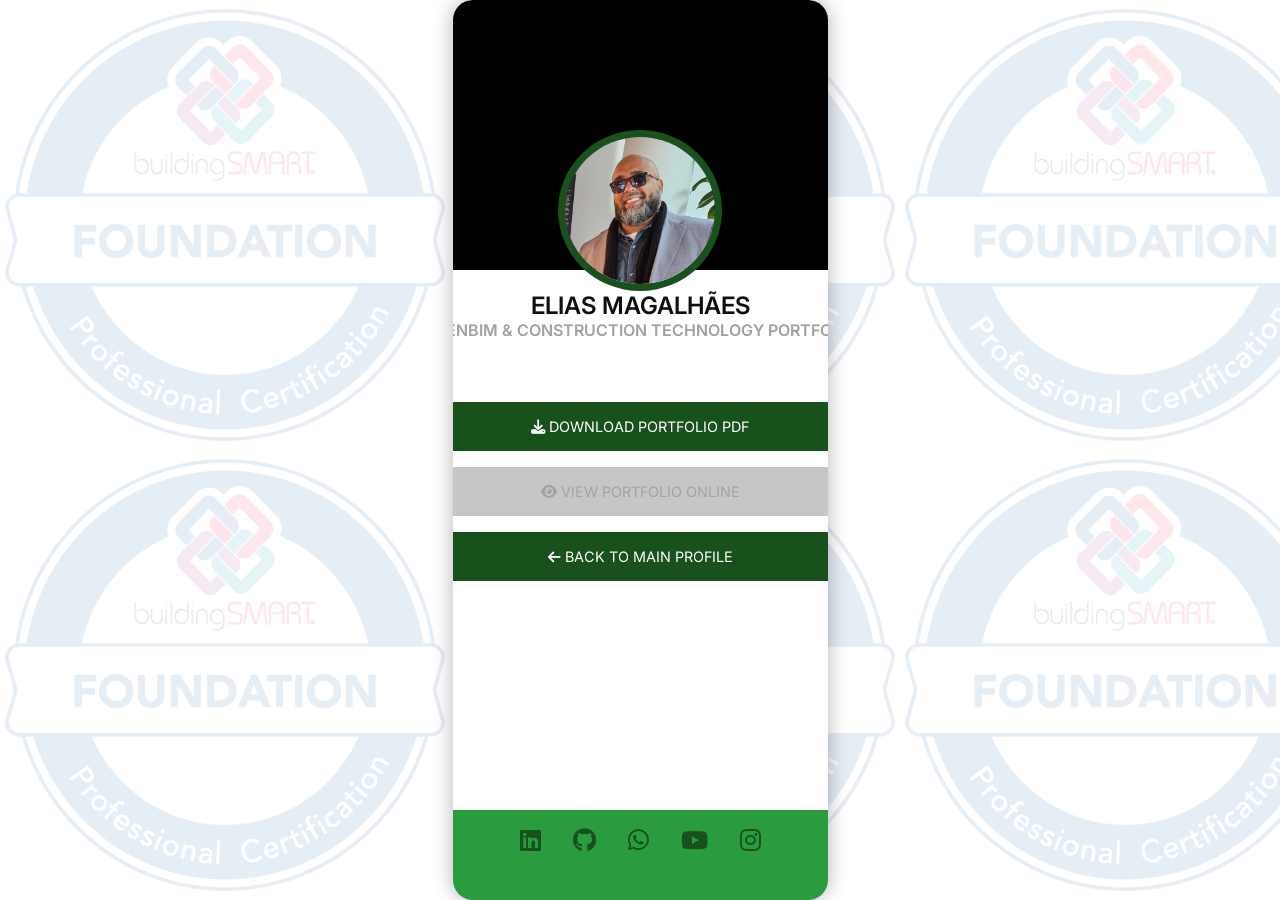
<file: triage/elias-web/bim/index.html>
<!DOCTYPE html>
<html lang="en">

<head>
  <meta charset="utf-8">
  <meta name="viewport" content="width=device-width, initial-scale=1">

  <title>Elias Magalhães - openBIM & Construction Tech Portfolio</title>

  <!-- CSS -->
  <link rel="stylesheet" type="text/css" href="../assets/css/app.css" />

  <!-- Fonts -->
  <link href="https://fonts.googleapis.com/css2?family=Inter:wght@400;600;700&display=swap" rel="stylesheet">

  <!-- Icons -->
  <link href="../assets/fontawesome/css/fontawesome.min.css" rel="stylesheet">
  <link href="../assets/fontawesome/css/brands.min.css" rel="stylesheet">
  <link href="../assets/fontawesome/css/solid.min.css" rel="stylesheet">
</head>

<body>
  <main>
    <header>
      <img src="../assets/images/brasidata-logo.png" />
    </header>

    <section class="background">
      <!-- Background image removed to use solid color -->
    </section>

    <section class="main">

      <div class="perfil">
        <img src="../assets/images/budapeste.png" />

        <h2>Elias Magalhães</h2>
        <p>openBIM & Construction Technology Portfolio</p>
      </div>

      <div class="links">
        <a href="./downloads/elias_bim_projects_showcase.pdf" target="_blank" class="btn btn-link">
          <i class="fa-solid fa-download"></i> Download Portfolio PDF
        </a>
        <a href="#portfolio-online" class="btn btn-link disabled">
          <i class="fa-solid fa-eye"></i> View Portfolio Online
        </a>
        <a href="../index.html" class="btn btn-link">
          <i class="fa-solid fa-arrow-left"></i> Back to Main Profile
        </a>
      </div>

    </section>

    <footer>
      <div class="links">
        <a href="https://www.linkedin.com/in/elias-magalhaes/" target="_blank">
          <i class="fa-brands fa-linkedin"></i>
        </a>
        <a href="https://github.com/eliasmpjunior" target="_blank">
          <i class="fa-brands fa-github"></i>
        </a>
        <a href="https://wa.me/5524981796934" target="_blank">
          <i class="fa-brands fa-whatsapp"></i>
        </a>
        <a href="https://www.youtube.com/@InfoBIM" target="_blank">
          <i class="fa-brands fa-youtube"></i>
        </a>
        <a href="https://www.instagram.com/engenheiroelias/" target="_blank">
          <i class="fa-brands fa-instagram"></i>
        </a>
      </div>
    </footer>
  </main>
</body>

</html>
</file>
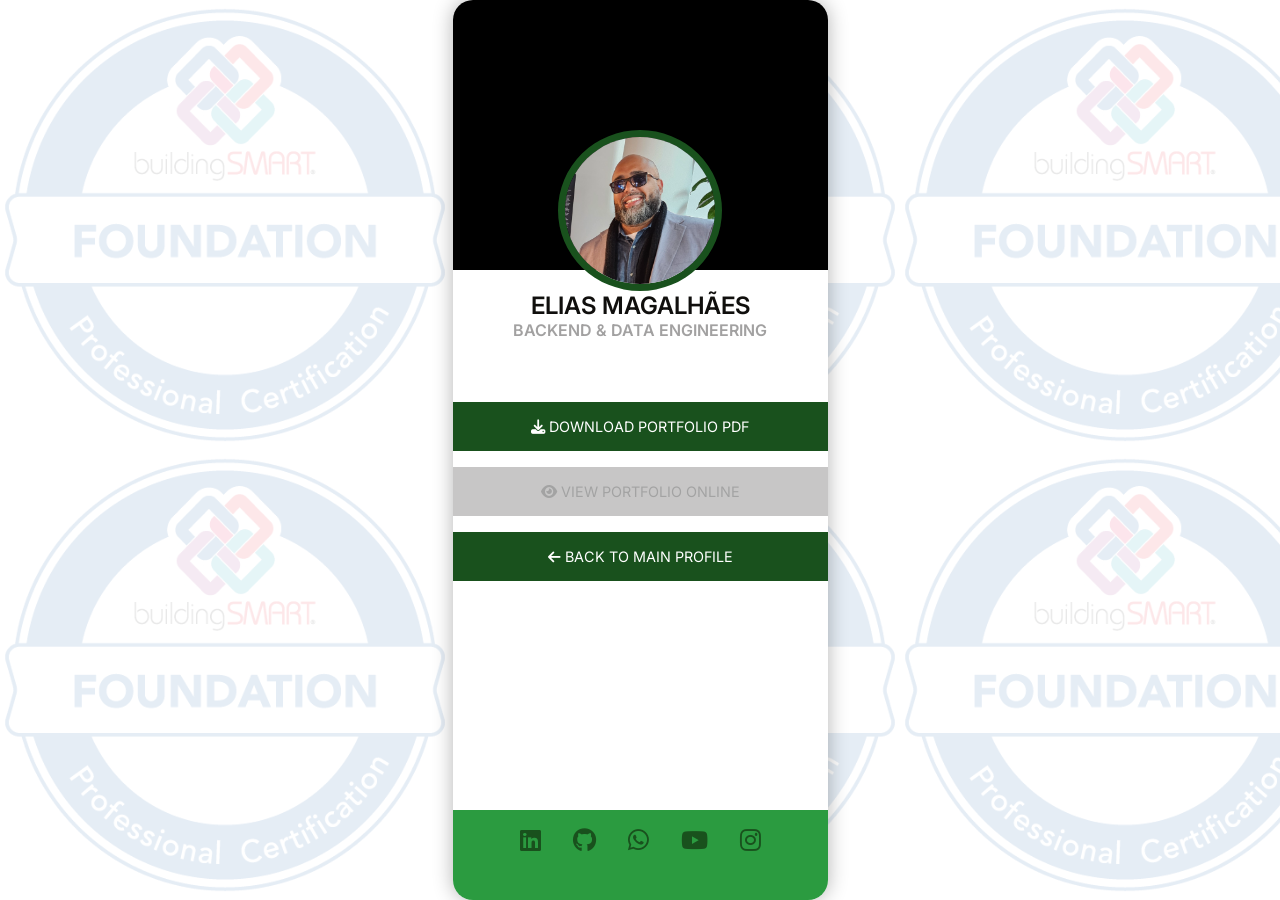
<file: triage/elias-web/dev/index.html>
<!DOCTYPE html>
<html lang="en">

<head>
  <meta charset="utf-8">
  <meta name="viewport" content="width=device-width, initial-scale=1">

  <title>Elias Magalhães - Backend & Data Engineering</title>

  <!-- CSS -->
  <link rel="stylesheet" type="text/css" href="../assets/css/app.css" />

  <!-- Fonts -->
  <link href="https://fonts.googleapis.com/css2?family=Inter:wght@400;600;700&display=swap" rel="stylesheet">

  <!-- Icons -->
  <link href="../assets/fontawesome/css/fontawesome.min.css" rel="stylesheet">
  <link href="../assets/fontawesome/css/brands.min.css" rel="stylesheet">
  <link href="../assets/fontawesome/css/solid.min.css" rel="stylesheet">
</head>

<body>
  <main>
    <header>
      <img src="../assets/images/brasidata-logo.png" />
    </header>

    <section class="background">
      <!-- Background image removed to use solid color -->
    </section>

    <section class="main">

      <div class="perfil">
        <img src="../assets/images/budapeste.png" />

        <h2>Elias Magalhães</h2>
        <p>Backend & Data Engineering</p>
      </div>

      <div class="links">
        <a href="./downloads/elias_dev_projects_showcase.pdf" target="_blank" class="btn btn-link">
          <i class="fa-solid fa-download"></i> Download Portfolio PDF
        </a>
        <a href="#portfolio-online" class="btn btn-link disabled">
          <i class="fa-solid fa-eye"></i> View Portfolio Online
        </a>
        <a href="../index.html" class="btn btn-link">
          <i class="fa-solid fa-arrow-left"></i> Back to Main Profile
        </a>
      </div>

    </section>

    <footer>
      <div class="links">
        <a href="https://www.linkedin.com/in/elias-magalhaes/" target="_blank">
          <i class="fa-brands fa-linkedin"></i>
        </a>
        <a href="https://github.com/eliasmpjunior" target="_blank">
          <i class="fa-brands fa-github"></i>
        </a>
        <a href="https://wa.me/5524981796934" target="_blank">
          <i class="fa-brands fa-whatsapp"></i>
        </a>
        <a href="https://www.youtube.com/@InfoBIM" target="_blank">
          <i class="fa-brands fa-youtube"></i>
        </a>
        <a href="https://www.instagram.com/engenheiroelias/" target="_blank">
          <i class="fa-brands fa-instagram"></i>
        </a>
      </div>
    </footer>
  </main>
</body>

</html>
</file>
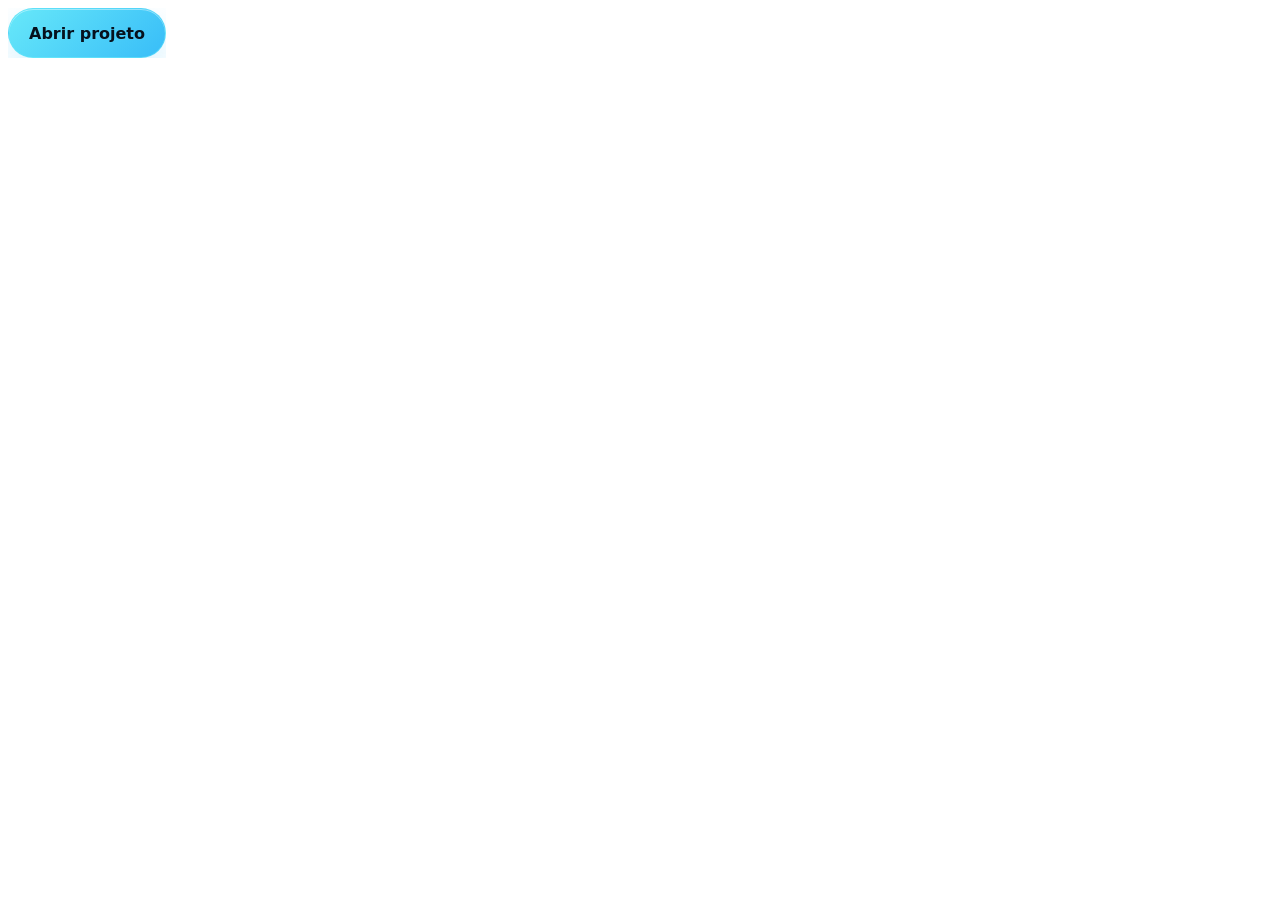
<file: infobim-encapsulated-button.html>
<!doctype html>
<html lang="pt-BR">
<head>
  <meta charset="utf-8">
  <meta name="viewport" content="width=device-width, initial-scale=1">
  <title>InfoBIM encapsulated button</title>
</head>
<body>

  <infobim-button action="openProject">Abrir projeto</infobim-button>

  <script>
    (() => {
      class InfoBIMButton extends HTMLElement {
        #button;

        constructor() {
          super();

          const shadow = this.attachShadow({ mode: 'closed' });

          shadow.innerHTML = `
            <style>
              :host {
                all: initial;
                display: inline-block;
                box-sizing: border-box;
                contain: content;
              }

              *, *::before, *::after {
                box-sizing: border-box;
              }

              button {
                all: initial;
                box-sizing: border-box;

                display: inline-flex;
                align-items: center;
                justify-content: center;

                min-height: 50px;
                padding: 13px 20px;

                border: 1px solid rgba(103, 232, 249, 0.48);
                border-radius: 999px;

                color: #06111d;
                background: linear-gradient(135deg, #67e8f9, #38bdf8);
                box-shadow:
                  0 14px 34px rgba(56, 189, 248, 0.20),
                  inset 0 1px rgba(255, 255, 255, 0.42);

                font-family: "Segoe UI", Inter, system-ui, -apple-system,
                  BlinkMacSystemFont, sans-serif;
                font-size: 16px;
                font-weight: 850;
                font-style: normal;
                line-height: normal;
                text-align: center;
                text-decoration: none;
                letter-spacing: normal;
                text-transform: none;

                cursor: pointer;
                user-select: none;
                -webkit-user-select: none;
                -webkit-tap-highlight-color: transparent;

                transition: transform 0.16s ease, filter 0.16s ease;
              }

              button:hover,
              button:focus-visible {
                transform: translateY(-2px);
                filter: brightness(1.06);
              }

              button:focus-visible {
                outline: 2px solid #67e8f9;
                outline-offset: 3px;
              }

              button:active {
                transform: translateY(0);
              }

              button:disabled {
                cursor: default;
                opacity: 0.48;
                transform: none;
                filter: none;
              }
            </style>

            <button type="button" part="none">
              <slot></slot>
            </button>
          `;

          this.#button = shadow.querySelector('button');

          this.#button.addEventListener('click', () => {
            this.dispatchEvent(new CustomEvent('infobim-action', {
              bubbles: true,
              composed: true,
              detail: {
                action: this.getAttribute('action') || null
              }
            }));
          });
        }

        static get observedAttributes() {
          return ['disabled'];
        }

        connectedCallback() {
          this.#syncDisabled();
        }

        attributeChangedCallback() {
          this.#syncDisabled();
        }

        #syncDisabled() {
          if (this.#button) {
            this.#button.disabled = this.hasAttribute('disabled');
          }
        }
      }

      customElements.define('infobim-button', InfoBIMButton);

      // Exemplo de escuta do evento sem acoplar o componente à página.
      document.addEventListener('infobim-action', (event) => {
        console.log('InfoBIM action:', event.detail);
      });
    })();
  </script>

</body>
</html>
</file>
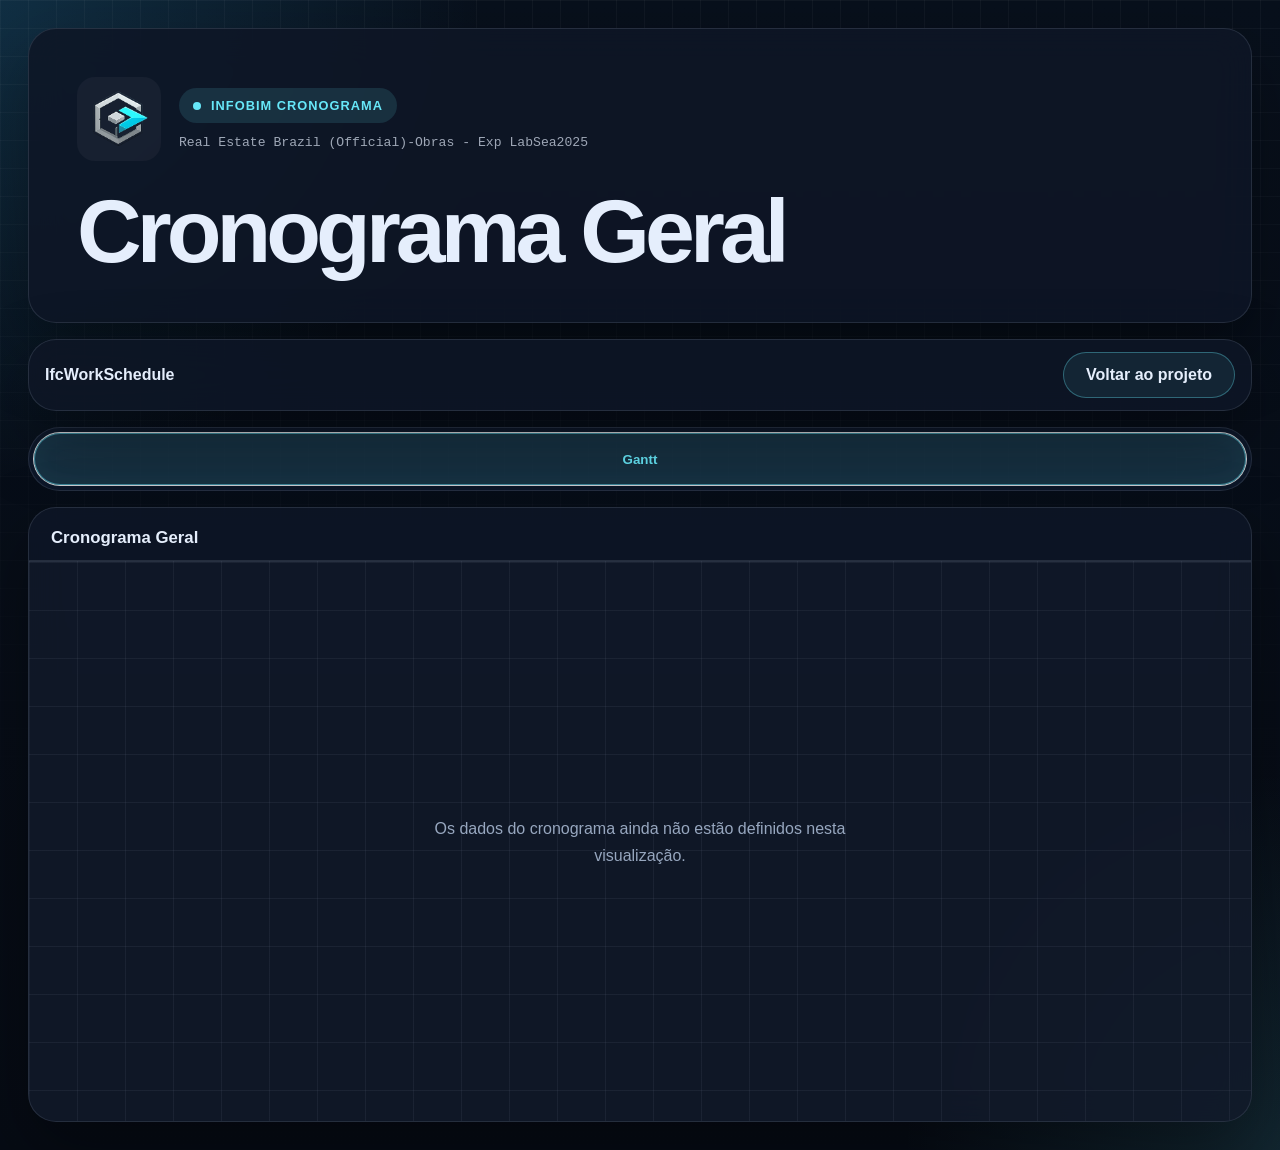
<file: techcenter-doc/view/ifc_work_schedule/69240f56-8e7a-401a-93cc-c43e12d9c72e.html>
<!DOCTYPE html>
<html lang="pt-BR">
<head>
  <meta charset="utf-8">
  <meta name="viewport" content="width=device-width, initial-scale=1.0">
  <title>InfoBIM — Cronograma Geral</title>
  <link
    rel="stylesheet"
    href="../../.__ontobdc__/asset/infobim-view/css/project_dashboard.css"
  >
  <style>
    .schedule-hero {
      padding: clamp(28px, 4vw, 48px);
    }

    .schedule-hero h1 {
      margin: 28px 0 0;
      font-size: clamp(3rem, 7vw, 6rem);
      line-height: 0.95;
      letter-spacing: -0.055em;
    }

    .schedule-context-bar {
      display: flex;
      align-items: center;
      justify-content: space-between;
      gap: 18px;
      min-height: 70px;
      margin-top: 16px;
      padding: 12px 16px;
    }

    .schedule-context-label {
      color: var(--text);
      font-weight: 800;
    }

    .schedule-back-link {
      display: inline-flex;
      align-items: center;
      justify-content: center;
      min-height: 46px;
      padding: 10px 22px;
      border: 1px solid rgba(103, 232, 249, 0.34);
      border-radius: 999px;
      color: var(--text);
      background: rgba(103, 232, 249, 0.08);
      font-weight: 800;
      text-decoration: none;
    }

    .schedule-back-link:hover {
      border-color: var(--accent);
      background: rgba(103, 232, 249, 0.14);
    }

    .schedule-back-link:focus-visible {
      outline: 2px solid var(--accent);
      outline-offset: 3px;
    }

    .schedule-tabs {
      display: grid;
      grid-template-columns: minmax(0, 1fr);
      min-height: 64px;
      margin-top: 16px;
      padding: 5px;
      border: 1px solid var(--line);
      border-radius: 999px;
      background: rgba(15, 26, 44, 0.88);
    }

    .schedule-tab {
      display: inline-flex;
      align-items: center;
      justify-content: center;
      min-height: 52px;
      padding: 10px 24px;
      border: 1px solid rgba(103, 232, 249, 0.5);
      border-radius: 999px;
      color: var(--accent);
      background: rgba(103, 232, 249, 0.12);
      box-shadow:
        0 0 0 1px rgba(255, 255, 255, 0.8),
        inset 0 0 24px rgba(103, 232, 249, 0.04);
      font-weight: 900;
      text-decoration: none;
      transition:
        border-color 160ms ease,
        background 160ms ease;
    }

    .schedule-tab:hover {
      border-color: var(--accent);
      background: rgba(103, 232, 249, 0.17);
    }

    .schedule-tab:focus-visible {
      outline: 2px solid var(--accent);
      outline-offset: 3px;
    }

    .gantt-panel {
      margin-top: 16px;
      overflow: hidden;
    }

    .gantt-canvas {
      position: relative;
      min-height: 560px;
      border-top: 1px solid var(--line);
      background:
        linear-gradient(to right, rgba(159, 176, 200, 0.08) 1px, transparent 1px),
        linear-gradient(to bottom, rgba(159, 176, 200, 0.08) 1px, transparent 1px),
        rgba(255, 255, 255, 0.012);
      background-size: 48px 100%, 100% 48px;
    }

    .gantt-empty {
      position: absolute;
      top: 50%;
      left: 50%;
      width: min(480px, calc(100% - 40px));
      margin: 0;
      color: var(--text-soft);
      line-height: 1.7;
      text-align: center;
      transform: translate(-50%, -50%);
    }

    @media (max-width: 620px) {
      .schedule-hero h1 {
        font-size: clamp(2.6rem, 16vw, 4.4rem);
      }

      .schedule-context-bar {
        align-items: stretch;
        flex-direction: column;
      }

      .schedule-back-link,
      .schedule-tabs,
      .schedule-tab {
        width: 100%;
      }

      .gantt-canvas {
        min-height: 420px;
      }
    }
  </style>
</head>
<body>
  <main class="view-shell">
    <section class="view-hero-card schedule-hero">
      <div class="view-brand">
        <img
          class="view-brand-logo"
          src="../../.__ontobdc__/asset/infobim-view/logo.png"
          alt="InfoBIM"
        >
        <div class="view-brand-copy">
          <span class="view-eyebrow">InfoBIM Cronograma</span>
          <span class="view-eyebrow-meta">
            Real Estate Brazil (Official)-Obras - Exp LabSea2025
          </span>
        </div>
      </div>
      <h1>Cronograma Geral</h1>
    </section>

    <section class="view-panel schedule-context-bar">
      <span class="schedule-context-label">IfcWorkSchedule</span>
      <a class="schedule-back-link" href="../../index.html">Voltar ao projeto</a>
    </section>

    <nav
      class="schedule-tabs"
      role="tablist"
      aria-label="Visualizações do cronograma"
    >
      <button
        class="schedule-tab"
        id="schedule-tab-gantt"
        type="button"
        role="tab"
        aria-selected="true"
        aria-controls="schedule-panel-gantt"
      >Gantt</button>
    </nav>

    <section
      class="view-panel gantt-panel"
      id="schedule-panel-gantt"
      role="tabpanel"
      aria-labelledby="schedule-tab-gantt"
      data-dataset="cronograma"
      data-dataset-uri="urn:ontobdc:storage/dataset/techcenter-doc/cronograma"
    >
      <header class="view-panel-head">
        <h2 class="view-panel-title">Cronograma Geral</h2>
      </header>
      <div class="gantt-canvas" id="gantt-chart">
        <p class="gantt-empty">
          Os dados do cronograma ainda não estão definidos nesta visualização.
        </p>
      </div>
    </section>
  </main>
</body>
</html>
</file>
<file: triage/elias-web/assets/css/app.css>
:root {
  --primary: #014561;
  --secondary: #BF9666;

  --primary-light: #fff;
  --secondary-light: #fff;

  --primary-dark: #000;
  --secondary-dark: #000;

  --primary-font-color: #333;
  --secondary-font-color: #828282;
  --muted-font-color: #1C86A4;

  --section-gap: 1rem;


  --color-18: #2D2B29;
  --color-19: #100F0D;
  --color-20: #A2A1A1;
  --color-21: #F1D807;
  --color-22: #19511D;
  --color-23: #2B9B40;
}

@media (prefers-color-scheme: dark) {
  :root {}
}

*,
*::before,
*::after {
  box-sizing: border-box;
  margin: 0;
  padding: 0;
  position: relative;
  font-weight: normal;
}

html {
  scroll-behavior: smooth;
}

body {
  height: 100vh;
  color: var(--color-19);
  font-family: Inter, -apple-system, BlinkMacSystemFont, 'Segoe UI', Roboto, Oxygen, Ubuntu,
    Cantarell, 'Fira Sans', 'Droid Sans', 'Helvetica Neue', sans-serif;
  font-size: 16px;
  text-transform: uppercase;
}

img {
  width: 100%;
  height: 100%;
}

a {
  text-decoration: none;
  color: inherit;
}

.btn-link {
  padding: 1rem 1rem;
  width: 100%;
  background: var(--color-22);
  border-radius: 1rem;
  text-align: center;
  margin-bottom: 1rem;
  font-size: 0.9rem;
}

.btn-link.disabled {
  background: var(--color-20);
  color: #666;
  cursor: not-allowed;
  opacity: 0.6;
}
/* Especific */
main {
  height: 100vh;
  overflow-y: hidden;
  display: flex;
  justify-content: center;
  align-items: center;
  flex-direction: column;
  
  /* Container para centralizar em telas grandes */
  max-width: 100%;
}

/* Container do cartão para telas grandes */
@media (min-width: 768px) {
  body {
    /* background-image: url('../images/foundation.png');
    background-size: auto 50%;
    background-position: left top;
    background-repeat: repeat;
    background-attachment: fixed;
    background-color: #f0f0f0; */
  }
  
  body::before {
    content: '';
    position: fixed;
    top: 0;
    left: 0;
    width: 100%;
    height: 100%;
    background-image: url('../images/foundation.png');
    background-size: auto 50%;
    background-position: left top;
    background-repeat: repeat;
    background-attachment: fixed;
    opacity: 0.1;
    z-index: -1;
  }
  
  main {
    max-width: 375px;
    margin: 0 auto;
    box-shadow: 0 0 20px rgba(0, 0, 0, 0.3);
    background-color: white;
    border-radius: 20px;
    overflow: hidden;
  }
  
  section {
    min-width: 375px;
    max-width: 375px;
  }
}

/* Para telas muito grandes */
@media (min-width: 1200px) {
  body {
    /* background-image: url('../images/foundation.png'), linear-gradient(135deg, #014561 0%, #2B9B40 100%); */
    /* background-size: cover, cover;
    background-position: center, center;
    background-repeat: no-repeat, no-repeat;
    background-attachment: fixed, fixed;
    background-blend-mode: overlay; */
  }
}

header {
  height: 10vh;
  width: 100%;
  position: fixed;
  top: 0;
  left: 0;
  z-index: 1;
  padding: 1rem 0;
}

header img {
  width: auto;
  height: auto;
  padding: 1.5rem;
  padding-top: 0%;
  top: 0;
  transform: translateY(-2rem);
  display: none;
}

section {
  min-width: 100vw;
  max-width: 100vw;
}

section.background {
  height: 30vh;
  background-color: #000;
}

section.background img{
  display: none;
}

section.main {
  height: 100%;
  flex: 1;
  position: relative;

  padding-top: 100px;
}

section.main .perfil {
  width: 100%;
  height: 200px;
  display: flex;
  justify-content: center;
  align-items: center;
  flex-direction: column;
  position: absolute;
  top: -25%;
}

section.main .perfil img {
  width: 150px;
  height: 150px;
  object-fit: cover;
  box-sizing: content-box;
  border-radius: 50%;
  border: 7px solid var(--color-22);
}

section.main .perfil h2 {
  font-weight: 600;
}

section.main .perfil p {
  color: var(--color-20);
  font-weight: 600;
}

section.main .links {
  display: flex;
  justify-content: center;
  align-items: center;
  flex-direction: column;

  padding: 2rem 2.5rem;
  color: white;
}

footer {
  width: 100%;
  height: 10vh;
  background-color: var(--color-23);
}

footer .links {
  display: flex;
  justify-content: center;
  align-items: center;
}

footer .links a {
  padding: 1rem;
  font-size: 1.5rem;
  color: var(--color-22);
}
</file>
<file: techcenter-doc/.__ontobdc__/asset/infobim-view/css/project_dashboard.css>
:root {
  --bg: #09101d;
  --bg-soft: #111b2d;
  --surface: rgba(14, 22, 38, 0.88);
  --surface-strong: #172338;
  --line: rgba(148, 163, 184, 0.18);
  --text: #e5eefc;
  --text-soft: #97a7bf;
  --accent: #67e8f9;
  --accent-strong: #38bdf8;
  --shadow: 0 28px 70px rgba(0, 0, 0, 0.36);
}

* {
  box-sizing: border-box;
}

body {
  margin: 0;
  min-height: 100vh;
  color: var(--text);
  font-family: "Segoe UI", Arial, sans-serif;
  background:
    radial-gradient(circle at top left, rgba(56, 189, 248, 0.18), transparent 28%),
    radial-gradient(circle at bottom right, rgba(103, 232, 249, 0.12), transparent 22%),
    linear-gradient(180deg, #08101c 0%, #060b14 100%);
}

body::before {
  content: "";
  position: fixed;
  inset: 0;
  pointer-events: none;
  background-image:
    linear-gradient(rgba(255, 255, 255, 0.04) 1px, transparent 1px),
    linear-gradient(90deg, rgba(255, 255, 255, 0.04) 1px, transparent 1px);
  background-size: 28px 28px;
  mask-image: linear-gradient(180deg, rgba(0, 0, 0, 0.96), transparent);
}

.view-shell {
  position: relative;
  max-width: 1520px;
  margin: 0 auto;
  padding: 28px;
}

.view-topbar {
  display: grid;
  grid-template-columns: minmax(0, 1.4fr) minmax(320px, 0.8fr);
  gap: 20px;
  margin-bottom: 22px;
}

.view-topbar-primary {
  display: grid;
  gap: 14px;
  min-width: 0;
}

.view-hero-card,
.view-hero-meta,
.view-panel {
  border: 1px solid var(--line);
  border-radius: 28px;
  background: var(--surface);
  box-shadow: var(--shadow);
  backdrop-filter: blur(18px);
}

.view-hero-card {
  padding: 22px 24px 20px;
}

.view-brand {
  display: flex;
  align-items: center;
  gap: 18px;
}

.view-brand-logo {
  width: 84px;
  height: 84px;
  object-fit: contain;
  border-radius: 18px;
  background: rgba(255, 255, 255, 0.04);
  padding: 8px;
}

.view-brand-copy {
  display: flex;
  flex-direction: column;
  gap: 12px;
}

.view-eyebrow {
  display: inline-flex;
  align-items: center;
  gap: 10px;
  width: fit-content;
  padding: 10px 14px;
  border-radius: 999px;
  background: rgba(103, 232, 249, 0.12);
  color: var(--accent);
  font-size: 0.8rem;
  font-weight: 800;
  letter-spacing: 0.08em;
  text-transform: uppercase;
}

.view-eyebrow::before {
  content: "";
  width: 8px;
  height: 8px;
  border-radius: 50%;
  background: currentColor;
}

.view-eyebrow-meta {
  color: rgba(229, 238, 252, 0.68);
  font-family: Consolas, "Courier New", monospace;
  font-size: 0.82rem;
  word-break: break-word;
}

.view-topbar h1 {
  margin: 16px 0 10px;
  font-size: clamp(2.8rem, 5vw, 4.9rem);
  line-height: 0.92;
  letter-spacing: -0.05em;
}

.view-topbar p {
  max-width: 70ch;
  margin: 0;
  color: var(--text-soft);
  line-height: 1.6;
}

.view-menubar-card {
  display: block;
  min-height: 28px;
  padding: 6px 12px;
  border: 1px solid var(--line);
  border-radius: 24px;
  background: var(--surface);
  box-shadow: var(--shadow);
  backdrop-filter: blur(18px);
}

.view-menubar-track {
  display: flex;
  align-items: center;
  gap: 8px;
  min-height: 32px;
  width: 100%;
}

.menubar-item {
  display: inline-flex;
  align-items: center;
  gap: 8px;
  min-width: 0;
  padding: 5px 10px;
  border-radius: 999px;
  border: 1px solid rgba(56, 189, 248, 0.14);
  background: rgba(255, 255, 255, 0.03);
}

.menubar-item-label {
  color: var(--text-soft);
  font-size: 0.7rem;
  letter-spacing: 0.06em;
  text-transform: uppercase;
}

.menubar-item-value {
  color: var(--text);
  font-size: 0.86rem;
  font-weight: 700;
  word-break: break-word;
}

.view-hero-meta {
  display: grid;
  grid-template-columns: repeat(3, minmax(0, 1fr));
  gap: 14px;
  padding: 24px;
}

.view-badge {
  display: grid;
  align-content: space-between;
  padding: 16px 18px;
  border-radius: 22px;
  border: 1px solid var(--line);
  background: rgba(255, 255, 255, 0.03);
  aspect-ratio: 1 / 1;
  min-height: 132px;
}

.view-badge-label {
  color: var(--text-soft);
  font-size: 0.76rem;
  text-transform: uppercase;
  letter-spacing: 0.08em;
}

.view-badge-value {
  margin-top: 10px;
  font-size: 1.05rem;
  font-weight: 800;
  word-break: break-word;
}

.view-grid {
  display: grid;
  grid-template-columns: repeat(4, minmax(0, 1fr));
  gap: 20px;
  align-items: start;
}

.view-column {
  display: grid;
  gap: 20px;
  min-width: 0;
}

.view-column-double {
  grid-column: span 2;
}

.view-panel {
  overflow: hidden;
}

.view-panel-head {
  padding: 20px 22px 12px;
  border-bottom: 1px solid var(--line);
}

.view-panel-title {
  margin: 0;
  font-size: 1.05rem;
}

.view-panel-copy {
  margin: 8px 0 0;
  color: var(--text-soft);
  line-height: 1.6;
  font-size: 0.93rem;
}

.view-panel-copy-diamond {
  display: inline-block;
  margin-right: 8px;
  color: var(--accent-strong);
}

.view-panel-body {
  padding: 18px;
}

.metadata-list {
  display: grid;
  gap: 12px;
  margin: 0;
}

.metadata-row {
  display: grid;
  grid-template-columns: 148px minmax(0, 1fr);
  gap: 14px;
  padding: 14px 16px;
  border: 1px solid var(--line);
  border-radius: 18px;
  background: rgba(255, 255, 255, 0.02);
}

.metadata-row dt {
  margin: 0;
  color: var(--accent-strong);
  font-weight: 700;
}

.metadata-row dd {
  margin: 0;
  color: var(--text);
  word-break: break-word;
}

.runtime-status {
  display: flex;
  align-items: center;
  gap: 12px;
  margin-bottom: 16px;
}

.runtime-dot {
  width: 12px;
  height: 12px;
  border-radius: 50%;
  background: #f59e0b;
  box-shadow: 0 0 0 6px rgba(245, 158, 11, 0.18);
}

.runtime-dot.is-ready {
  background: #22c55e;
  box-shadow: 0 0 0 6px rgba(34, 197, 94, 0.18);
}

.runtime-dot.is-error {
  background: #fb7185;
  box-shadow: 0 0 0 6px rgba(251, 113, 133, 0.18);
}

.container-access-actions {
  display: flex;
  align-items: center;
  gap: 22px;
}

.container-open-button {
  appearance: none;
  padding: 11px 18px;
  border: 1px solid rgba(103, 232, 249, 0.42);
  border-radius: 999px;
  color: #06111d;
  background: linear-gradient(135deg, var(--accent), var(--accent-strong));
  font: inherit;
  font-weight: 800;
  cursor: pointer;
  box-shadow:
    0 12px 28px rgba(56, 189, 248, 0.18),
    inset 0 1px 0 rgba(255, 255, 255, 0.38);
  transition:
    filter 160ms ease,
    transform 160ms ease;
}

.container-open-button:hover {
  filter: brightness(1.08);
  transform: translateY(-1px);
}

.container-open-button:active {
  transform: translateY(0);
}

.container-open-button:disabled {
  cursor: wait;
  opacity: 0.58;
}

.project-update-button {
  display: inline-flex;
  align-items: center;
  gap: 8px;
  appearance: none;
  padding: 9px 13px;
  border: 1px solid rgba(103, 232, 249, 0.24);
  border-radius: 999px;
  color: var(--text-soft);
  background: rgba(103, 232, 249, 0.06);
  font: inherit;
  font-size: 0.82rem;
  font-weight: 800;
  cursor: pointer;
  transition:
    border-color 160ms ease,
    color 160ms ease,
    background 160ms ease,
    transform 160ms ease;
}

.project-update-button svg {
  width: 17px;
  height: 17px;
  fill: none;
  stroke: currentColor;
  stroke-linecap: round;
  stroke-linejoin: round;
  stroke-width: 1.8;
}

.project-update-button:hover {
  color: var(--accent-strong);
  border-color: rgba(103, 232, 249, 0.5);
  background: rgba(103, 232, 249, 0.12);
  transform: translateY(-1px);
}

.project-update-button:disabled {
  cursor: wait;
  opacity: 0.42;
  transform: none;
}

.five-w-two-h-value {
  margin: 0;
  color: var(--text);
  line-height: 1.7;
  overflow-wrap: anywhere;
  white-space: pre-wrap;
}

.five-w-two-h-list-preamble {
  display: block;
  margin-bottom: 10px;
}

.five-w-two-h-runtime-list {
  display: grid;
  gap: 8px;
  margin: 0;
  padding-left: 1.45rem;
  white-space: normal;
}

.five-w-two-h-runtime-list li {
  padding-left: 4px;
}

.runtime-console,
.code-block {
  margin: 0;
  padding: 16px;
  border-radius: 18px;
  background: #08111d;
  border: 1px solid rgba(56, 189, 248, 0.14);
  color: #dbeafe;
  font-family: Consolas, "Courier New", monospace;
  font-size: 0.88rem;
  line-height: 1.65;
  white-space: pre-wrap;
  word-break: break-word;
}

.five-w-two-h-hero {
  margin-bottom: 14px;
  padding: 32px 36px 36px;
}

.five-w-two-h-hero h1 {
  margin: 22px 0 10px;
  font-size: clamp(2.4rem, 5vw, 4.6rem);
  line-height: 0.96;
  letter-spacing: -0.05em;
}

.five-w-two-h-hero p {
  max-width: 78ch;
  margin: 0;
  color: var(--text-soft);
  line-height: 1.6;
}

.workstream-status-bar {
  display: flex;
  align-items: center;
  justify-content: flex-end;
  gap: 20px;
  min-height: 68px;
  margin-bottom: 22px;
  padding: 10px 12px 10px 22px;
  border: 1px solid var(--line);
  border-radius: 24px;
  background: var(--surface);
  box-shadow: var(--shadow);
  backdrop-filter: blur(18px);
}

.workstream-status {
  display: flex;
  align-items: center;
  gap: 14px;
  color: var(--text);
  font-size: 0.88rem;
  font-weight: 800;
  letter-spacing: 0.04em;
}

.five-w-two-h-layout {
  display: grid;
  gap: 18px;
}

.five-w-two-h-row {
  display: grid;
  grid-template-columns: 156px minmax(0, 1fr) 156px;
  gap: 18px;
  align-items: stretch;
}

.five-w-two-h-marker {
  display: grid;
  align-content: space-between;
  align-self: start;
  justify-items: start;
  width: 100%;
  min-height: 0;
  padding: 20px;
  aspect-ratio: 1 / 1;
  background:
    radial-gradient(circle at top left, rgba(103, 232, 249, 0.14), transparent 62%),
    rgba(255, 255, 255, 0.03);
}

.five-w-two-h-symbol {
  color: var(--accent);
  font-size: 3.8rem;
  font-weight: 900;
  line-height: 1;
  letter-spacing: -0.08em;
}

.five-w-two-h-label {
  margin-top: 16px;
  color: var(--text);
  font-size: 0.82rem;
  font-weight: 800;
  letter-spacing: 0.08em;
  text-transform: uppercase;
}

.five-w-two-h-content {
  align-self: stretch;
  min-width: 0;
  min-height: 212px;
  height: 100%;
}

.five-w-two-h-body {
  min-height: 88px;
}

.workstream-resource-links {
  display: flex;
  align-self: stretch;
  flex-direction: column;
  justify-content: center;
  gap: 10px;
  width: 100%;
  min-height: 212px;
  height: 100%;
  padding: 22px 18px;
  background:
    radial-gradient(circle at top right, rgba(56, 189, 248, 0.14), transparent 62%),
    rgba(255, 255, 255, 0.03);
}

.workstream-resource-link {
  appearance: none;
  width: 100%;
  padding: 9px 10px;
  border: 1px solid transparent;
  border-radius: 12px;
  color: var(--text-soft);
  background: transparent;
  font: inherit;
  font-size: 0.78rem;
  font-weight: 800;
  text-align: left;
  cursor: pointer;
  transition:
    border-color 160ms ease,
    background 160ms ease,
    color 160ms ease,
    transform 160ms ease;
}

.workstream-resource-link:hover {
  border-color: rgba(103, 232, 249, 0.2);
  color: var(--accent);
  background: rgba(103, 232, 249, 0.06);
  transform: translateX(2px);
}

.workstream-resource-link.is-active {
  border-color: rgba(103, 232, 249, 0.34);
  color: var(--accent);
  background: rgba(103, 232, 249, 0.12);
}

.workstream-resource-panel {
  display: grid;
  grid-column: 1 / -1;
  grid-template-columns: minmax(260px, 0.72fr) minmax(0, 1.28fr);
  min-height: 360px;
}

.workstream-resource-panel[hidden] {
  display: none;
}

.workstream-resource-tree,
.workstream-resource-preview {
  min-width: 0;
  padding: 22px;
}

.workstream-resource-tree {
  border-right: 1px solid var(--line);
}

.workstream-resource-section-head {
  display: flex;
  align-items: baseline;
  justify-content: space-between;
  gap: 16px;
  margin-bottom: 18px;
}

.workstream-resource-section-head span {
  color: var(--text-soft);
  font-size: 0.72rem;
  font-weight: 800;
  letter-spacing: 0.08em;
  text-transform: uppercase;
}

.workstream-resource-section-head strong {
  color: var(--text);
  font-size: 0.92rem;
}

.workstream-resource-preview-heading {
  display: flex;
  align-items: center;
  justify-content: flex-end;
  gap: 10px;
  min-width: 0;
}

.workstream-resource-preview-heading strong {
  overflow: hidden;
  text-overflow: ellipsis;
  white-space: nowrap;
}

.workstream-relation-action {
  appearance: none;
  display: inline-grid;
  flex: 0 0 30px;
  width: 30px;
  height: 30px;
  padding: 6px;
  border: 1px solid rgba(103, 232, 249, 0.2);
  border-radius: 9px;
  color: var(--text-soft);
  background: rgba(103, 232, 249, 0.045);
  cursor: pointer;
  place-items: center;
  transition:
    border-color 160ms ease,
    background 160ms ease,
    color 160ms ease,
    opacity 160ms ease;
}

.workstream-relation-action[hidden] {
  display: none;
}

.workstream-relation-action:hover {
  border-color: rgba(103, 232, 249, 0.42);
  color: var(--accent);
  background: rgba(103, 232, 249, 0.11);
}

.workstream-relation-action.is-remove:hover {
  border-color: rgba(251, 113, 133, 0.4);
  color: #fb7185;
  background: rgba(251, 113, 133, 0.09);
}

.workstream-relation-action:disabled {
  cursor: wait;
  opacity: 0.45;
}

.workstream-relation-action:focus-visible {
  outline: 2px solid var(--accent);
  outline-offset: 2px;
}

.workstream-relation-action svg {
  width: 16px;
  height: 16px;
  fill: none;
  stroke: currentColor;
  stroke-linecap: round;
  stroke-linejoin: round;
  stroke-width: 1.8;
}

.workstream-resource-tabs {
  display: grid;
  grid-template-columns: repeat(3, minmax(0, 1fr));
  gap: 4px;
  margin-bottom: 16px;
  padding: 4px;
  border: 1px solid var(--line);
  border-radius: 14px;
  background: rgba(3, 10, 20, 0.42);
}

.workstream-resource-tab {
  appearance: none;
  min-width: 0;
  padding: 9px 8px;
  border: 1px solid transparent;
  border-radius: 10px;
  color: var(--text-soft);
  background: transparent;
  font: inherit;
  font-size: 0.72rem;
  font-weight: 800;
  cursor: pointer;
  transition:
    border-color 160ms ease,
    background 160ms ease,
    color 160ms ease;
}

.workstream-resource-tab:hover {
  color: var(--text);
  background: rgba(255, 255, 255, 0.035);
}

.workstream-resource-tab.is-active {
  border-color: rgba(103, 232, 249, 0.26);
  color: var(--accent);
  background: rgba(103, 232, 249, 0.1);
}

.workstream-resource-tab:focus-visible,
.workstream-tree-file:focus-visible,
.workstream-tree-folder:focus-visible,
.workstream-tree-relation-action:focus-visible {
  outline: 2px solid var(--accent);
  outline-offset: 2px;
}

.workstream-file-tree,
.workstream-file-preview {
  min-height: 260px;
  padding: 14px;
  border: 1px solid rgba(103, 232, 249, 0.14);
  border-radius: 18px;
  background: rgba(255, 255, 255, 0.018);
}

.workstream-file-tree ul {
  display: grid;
  gap: 4px;
  margin: 0;
  padding: 0 0 0 14px;
  list-style: none;
}

.workstream-file-tree > ul {
  padding-left: 0;
}

.workstream-tree-directory {
  margin: 0;
}

.workstream-tree-folder {
  cursor: pointer;
  list-style: none;
  margin: 6px 0 3px;
  color: var(--text-soft);
  font-size: 0.76rem;
  font-weight: 800;
  letter-spacing: 0.02em;
  user-select: none;
}

.workstream-tree-folder::-webkit-details-marker {
  display: none;
}

.workstream-tree-folder::before {
  content: "▾";
  display: inline-block;
  width: 16px;
  color: var(--accent-strong);
}

.workstream-tree-directory:not([open]) > .workstream-tree-folder::before {
  content: "▸";
}

.workstream-tree-file-row {
  display: grid;
  grid-template-columns: minmax(0, 1fr) auto;
  align-items: center;
  gap: 4px;
}

.workstream-tree-file {
  appearance: none;
  width: 100%;
  padding: 8px 10px;
  border: 1px solid transparent;
  border-radius: 10px;
  color: var(--text);
  background: transparent;
  font: inherit;
  font-size: 0.78rem;
  line-height: 1.35;
  text-align: left;
  word-break: break-word;
  cursor: pointer;
}

.workstream-tree-file:hover {
  border-color: rgba(103, 232, 249, 0.18);
  background: rgba(103, 232, 249, 0.055);
}

.workstream-tree-file.is-active {
  border-color: rgba(103, 232, 249, 0.32);
  color: var(--accent);
  background: rgba(103, 232, 249, 0.1);
}

.workstream-tree-relation-action {
  appearance: none;
  display: inline-grid;
  width: 28px;
  height: 28px;
  padding: 6px;
  border: 1px solid rgba(103, 232, 249, 0.22);
  border-radius: 8px;
  color: var(--accent);
  background: rgba(103, 232, 249, 0.08);
  cursor: pointer;
  place-items: center;
}

.workstream-tree-relation-action:hover {
  border-color: rgba(103, 232, 249, 0.44);
  background: rgba(103, 232, 249, 0.15);
}

.workstream-tree-relation-action.is-remove:hover {
  border-color: rgba(251, 113, 133, 0.4);
  color: #fb7185;
  background: rgba(251, 113, 133, 0.09);
}

.workstream-tree-relation-action svg {
  width: 15px;
  height: 15px;
  fill: none;
  stroke: currentColor;
  stroke-linecap: round;
  stroke-linejoin: round;
  stroke-width: 1.8;
}

.workstream-resource-empty {
  display: grid;
  min-height: 220px;
  margin: 0;
  place-items: center;
  color: var(--text-soft);
  line-height: 1.6;
  text-align: center;
}

.workstream-file-preview {
  display: grid;
  overflow: hidden;
  place-items: stretch;
}

.workstream-file-preview iframe,
.workstream-file-preview img {
  width: 100%;
  min-height: 420px;
  border: 0;
  border-radius: 12px;
  background: #ffffff;
  object-fit: contain;
}

.workstream-file-preview pre {
  overflow: auto;
  max-height: 520px;
  margin: 0;
  padding: 14px;
  color: var(--text);
  font-family: Consolas, "Courier New", monospace;
  font-size: 0.78rem;
  line-height: 1.55;
  white-space: pre-wrap;
  word-break: break-word;
}

.workstream-email {
  display: grid;
  min-width: 0;
  background: #ffffff;
  color: #172033;
}

.workstream-email-header {
  display: grid;
  gap: 7px;
  padding: 20px 22px;
  border-bottom: 1px solid #dce3ee;
}

.workstream-email-header h3 {
  margin: 0 0 8px;
  color: #101827;
  font-size: 1.15rem;
  line-height: 1.35;
}

.workstream-email-field {
  display: grid;
  grid-template-columns: 58px minmax(0, 1fr);
  gap: 10px;
  font-size: 0.84rem;
}

.workstream-email-field strong {
  color: #667085;
}

.workstream-email-field span {
  overflow-wrap: anywhere;
}

.workstream-file-preview .workstream-email-body {
  min-height: 360px;
  border-radius: 0;
}

.workstream-email-attachments {
  display: grid;
  grid-template-columns: auto minmax(0, 1fr);
  gap: 12px;
  padding: 14px 22px;
  border-top: 1px solid #dce3ee;
  color: #475467;
  font-size: 0.8rem;
}

.workstream-email-attachments span {
  overflow-wrap: anywhere;
}

.workstream-file-metadata {
  display: grid;
  align-content: center;
  gap: 10px;
  min-height: 220px;
  color: var(--text-soft);
}

.workstream-file-metadata strong {
  color: var(--text);
}

.workstream-file-metadata span {
  word-break: break-word;
}

.five-w-two-h-list,
.five-w-two-h-source-list {
  display: grid;
  gap: 10px;
  margin: 0;
  padding: 0;
  list-style: none;
}

.five-w-two-h-list li,
.five-w-two-h-source-list li {
  padding: 12px 14px;
  border: 1px solid var(--line);
  border-radius: 16px;
  background: rgba(255, 255, 255, 0.02);
}

.five-w-two-h-list li::before {
  content: "◆";
  margin-right: 10px;
  color: var(--accent-strong);
  font-size: 0.72rem;
}

.five-w-two-h-sources h3 {
  margin: 0 0 12px;
  color: var(--text-soft);
  font-size: 0.78rem;
  letter-spacing: 0.08em;
  text-transform: uppercase;
}

.five-w-two-h-source-list a {
  color: var(--accent);
  text-decoration: none;
}

.five-w-two-h-source-list a:hover {
  text-decoration: underline;
}

.five-w-two-h-source-list small {
  display: block;
  margin-top: 5px;
  color: var(--text-soft);
}


.workstream-tree-heading,
.workstream-tree-toolbar {
  display: flex;
  align-items: center;
}

.workstream-tree-heading {
  gap: 10px;
  min-width: 0;
}

.workstream-tree-toolbar {
  gap: 4px;
}

.workstream-tree-action {
  appearance: none;
  display: inline-grid;
  flex: 0 0 30px;
  width: 30px;
  height: 30px;
  padding: 6px;
  border: 1px solid rgba(103, 232, 249, 0.2);
  border-radius: 9px;
  color: var(--text-soft);
  background: rgba(103, 232, 249, 0.045);
  cursor: pointer;
  place-items: center;
  transition:
    border-color 160ms ease,
    background 160ms ease,
    color 160ms ease;
}

.workstream-tree-action:hover {
  border-color: rgba(103, 232, 249, 0.42);
  color: var(--accent);
  background: rgba(103, 232, 249, 0.11);
}

.workstream-tree-action:focus-visible {
  outline: 2px solid var(--accent);
  outline-offset: 2px;
}

.workstream-tree-action svg {
  width: 16px;
  height: 16px;
  fill: none;
  stroke: currentColor;
  stroke-linecap: round;
  stroke-linejoin: round;
  stroke-width: 1.8;
}

.workstream-preview-toolbar {
  display: flex;
  gap: 4px;
  margin-bottom: 16px;
  padding: 4px;
  border: 1px solid var(--line);
  border-radius: 14px;
  background: rgba(3, 10, 20, 0.42);
}

.workstream-preview-toolbar[hidden] {
  display: none;
}

.workstream-preview-toolbar-action {
  appearance: none;
  min-width: 140px;
  padding: 9px 14px;
  border: 1px solid transparent;
  border-radius: 10px;
  color: var(--text-soft);
  background: transparent;
  font: inherit;
  font-size: 0.72rem;
  font-weight: 800;
  cursor: pointer;
  transition:
    border-color 160ms ease,
    background 160ms ease,
    color 160ms ease;
}

.workstream-preview-toolbar-action:hover,
.workstream-preview-toolbar-action.is-active {
  border-color: rgba(103, 232, 249, 0.26);
  color: var(--accent);
  background: rgba(103, 232, 249, 0.1);
}

.workstream-preview-toolbar-action:focus-visible {
  outline: 2px solid var(--accent);
  outline-offset: 2px;
}

.workstream-preview-toolbar-action:disabled {
  opacity: 0.42;
  cursor: not-allowed;
}

.workstream-preview-toolbar-action:disabled:hover {
  border-color: transparent;
  color: var(--text-soft);
  background: transparent;
}

.workstream-preview-toolbar-action.is-loading {
  display: inline-flex;
  align-items: center;
  justify-content: center;
  gap: 8px;
  cursor: wait;
}

.workstream-preview-toolbar-action.is-loading::before {
  content: "";
  width: 12px;
  height: 12px;
  border: 2px solid rgba(103, 232, 249, 0.28);
  border-top-color: var(--accent);
  border-radius: 50%;
  animation: workstream-button-spin 720ms linear infinite;
}

@keyframes workstream-button-spin {
  to {
    transform: rotate(360deg);
  }
}

body.has-preview-fullscreen {
  overflow: hidden;
}

.workstream-resource-preview:fullscreen,
.workstream-resource-preview.is-fullscreen-fallback {
  display: grid;
  grid-template-rows: auto auto minmax(0, 1fr);
  width: 100vw;
  height: 100vh;
  padding: 22px;
  color: var(--text);
  background: var(--bg);
}

.workstream-resource-preview.is-fullscreen-fallback {
  position: fixed;
  z-index: 1000;
  inset: 0;
}

.workstream-resource-preview:fullscreen .workstream-file-preview,
.workstream-resource-preview.is-fullscreen-fallback .workstream-file-preview {
  min-height: 0;
  height: 100%;
}

.workstream-resource-preview:fullscreen .workstream-file-preview iframe,
.workstream-resource-preview:fullscreen .workstream-file-preview img,
.workstream-resource-preview:fullscreen .workstream-file-preview canvas,
.workstream-resource-preview.is-fullscreen-fallback .workstream-file-preview iframe,
.workstream-resource-preview.is-fullscreen-fallback .workstream-file-preview img,
.workstream-resource-preview.is-fullscreen-fallback .workstream-file-preview canvas {
  min-height: 0;
  height: 100%;
  max-height: none;
}

.workstream-resource-preview:fullscreen .workstream-email,
.workstream-resource-preview.is-fullscreen-fallback .workstream-email {
  min-height: 0;
  height: 100%;
  overflow: auto;
}

@media (max-width: 1100px) {
  .view-topbar,
  .view-grid {
    grid-template-columns: 1fr;
  }

  .view-column-double {
    grid-column: auto;
  }

  .view-hero-meta {
    grid-template-columns: 1fr;
  }

  .five-w-two-h-row {
    grid-template-columns: 132px minmax(0, 1fr) 132px;
  }
}

@media (max-width: 680px) {
  .view-shell {
    padding: 16px;
  }

  .five-w-two-h-hero {
    padding: 24px;
  }

  .workstream-status-bar {
    align-items: stretch;
    padding: 18px;
  }

  .container-access-actions {
    align-items: stretch;
    flex-direction: column;
    width: 100%;
  }

  .container-open-button {
    width: 100%;
  }

  .five-w-two-h-row {
    grid-template-columns: 1fr;
  }

  .five-w-two-h-marker {
    aspect-ratio: auto;
    min-height: 128px;
  }

  .workstream-resource-links {
    aspect-ratio: auto;
    min-height: 0;
  }

  .workstream-resource-panel {
    grid-template-columns: 1fr;
  }

  .workstream-resource-tree {
    border-right: 0;
    border-bottom: 1px solid var(--line);
  }
}


body.has-annotation-dialog {
  overflow: hidden;
}

.workstream-annotation-dialog {
  position: fixed;
  z-index: 2000;
  inset: 0;
  display: grid;
  grid-template-rows: auto minmax(0, 1fr);
  color: var(--text);
  background:
    radial-gradient(circle at 12% 0%, rgba(56, 189, 248, 0.12), transparent 32rem),
    var(--bg);
}

.workstream-annotation-header {
  display: flex;
  align-items: center;
  justify-content: space-between;
  gap: 20px;
  padding: 16px 22px;
  border-bottom: 1px solid var(--line);
  background: rgba(14, 22, 38, 0.96);
}

.workstream-annotation-header div {
  display: grid;
  gap: 4px;
  min-width: 0;
}

.workstream-annotation-header span {
  color: var(--accent);
  font-size: 0.72rem;
  font-weight: 900;
  letter-spacing: 0.11em;
  text-transform: uppercase;
}

.workstream-annotation-header strong {
  overflow: hidden;
  text-overflow: ellipsis;
  white-space: nowrap;
}

.workstream-annotation-header button,
.workstream-annotation-actions button {
  min-height: 38px;
  padding: 8px 15px;
  border: 1px solid rgba(103, 232, 249, 0.2);
  border-radius: 12px;
  color: var(--text);
  background: rgba(23, 35, 56, 0.9);
  font: inherit;
  font-size: 0.78rem;
  font-weight: 800;
  cursor: pointer;
}

.workstream-annotation-header button:hover,
.workstream-annotation-actions button:hover:not(:disabled) {
  border-color: var(--accent);
  color: var(--accent);
}

.workstream-annotation-actions button.is-primary {
  color: #06131e;
  background: var(--accent);
}

.workstream-annotation-actions button:disabled {
  opacity: 0.42;
  cursor: not-allowed;
}

.workstream-annotation-workspace {
  display: grid;
  grid-template-columns: minmax(0, 1fr) minmax(260px, 320px);
  min-height: 0;
}

.workstream-annotation-stage-scroller {
  display: grid;
  place-items: center;
  min-width: 0;
  min-height: 0;
  padding: 20px;
  overflow: auto;
}

.workstream-annotation-stage {
  position: relative;
  width: min(100%, 1600px);
  max-height: 100%;
  background: #fff;
  box-shadow: var(--shadow);
  user-select: none;
}

.workstream-annotation-image,
.workstream-annotation-overlay {
  display: block;
  width: 100%;
  height: 100%;
}

.workstream-annotation-overlay {
  position: absolute;
  inset: 0;
  cursor: crosshair;
}

.workstream-annotation-marker {
  opacity: 0.84;
  stroke: rgba(5, 12, 24, 0.9);
  stroke-width: 4;
  vector-effect: non-scaling-stroke;
  cursor: pointer;
  transition: opacity 120ms ease, stroke-width 120ms ease;
}

.workstream-annotation-marker:hover,
.workstream-annotation-marker.is-selected {
  opacity: 1;
  stroke: #fff;
  stroke-width: 6;
}

.workstream-annotation-marker.is-draft {
  stroke-dasharray: 7 5;
}

.workstream-annotation-editor {
  display: grid;
  align-content: start;
  gap: 16px;
  min-width: 0;
  padding: 22px;
  border-left: 1px solid var(--line);
  background: rgba(14, 22, 38, 0.96);
}

.workstream-annotation-editor p {
  margin: 0;
  color: var(--text-soft);
  line-height: 1.5;
}

.workstream-annotation-editor textarea {
  width: 100%;
  resize: vertical;
  min-height: 150px;
  padding: 13px;
  border: 1px solid var(--line);
  border-radius: 14px;
  color: var(--text);
  background: var(--surface-strong);
  font: inherit;
}

.workstream-annotation-editor textarea:focus {
  border-color: var(--accent);
  outline: none;
}

.workstream-annotation-editor label {
  display: flex;
  align-items: center;
  justify-content: space-between;
  gap: 12px;
  color: var(--text-soft);
  font-size: 0.78rem;
  font-weight: 800;
}

.workstream-annotation-editor input[type="color"] {
  width: 48px;
  height: 34px;
  padding: 2px;
  border: 1px solid var(--line);
  border-radius: 9px;
  background: transparent;
}

.workstream-annotation-actions {
  display: flex;
  flex-wrap: wrap;
  gap: 8px;
}

@media (max-width: 820px) {
  .workstream-annotation-workspace {
    grid-template-columns: 1fr;
    grid-template-rows: minmax(0, 1fr) auto;
  }

  .workstream-annotation-editor {
    border-top: 1px solid var(--line);
    border-left: 0;
  }
}


.workstream-annotation-preview-stage {
  position: relative;
  display: grid;
  width: 100%;
  height: 100%;
  place-items: center;
  min-height: 0;
}

.workstream-annotation-preview-base {
  grid-area: 1 / 1;
}

.workstream-annotation-preview-overlay {
  grid-area: 1 / 1;
  z-index: 2;
  display: block;
  width: 100%;
  height: 100%;
  pointer-events: none;
}

.workstream-annotation-preview-overlay .workstream-annotation-marker {
  pointer-events: auto;
}

.workstream-annotation-note-popover {
  position: absolute;
  z-index: 4;
  display: grid;
  grid-template-columns: auto minmax(0, 1fr) auto;
  gap: 10px;
  align-items: start;
  width: min(320px, calc(100% - 32px));
  max-height: min(220px, calc(100% - 32px));
  padding: 14px;
  overflow: auto;
  border: 1px solid rgba(103, 232, 249, 0.34);
  border-radius: 14px;
  color: var(--text);
  background: rgba(14, 22, 38, 0.97);
  box-shadow: 0 18px 50px rgba(0, 0, 0, 0.38);
  transform: translate(14px, 14px);
}

.workstream-annotation-note-popover[hidden] {
  display: none;
}

.workstream-annotation-note-popover.opens-left {
  transform: translate(calc(-100% - 14px), 14px);
}

.workstream-annotation-note-popover.opens-above {
  transform: translate(14px, calc(-100% - 14px));
}

.workstream-annotation-note-popover.opens-left.opens-above {
  transform: translate(calc(-100% - 14px), calc(-100% - 14px));
}

.workstream-annotation-note-popover p {
  min-width: 0;
  margin: 0;
  overflow-wrap: anywhere;
  white-space: pre-wrap;
}

.workstream-annotation-note-color {
  width: 10px;
  height: 10px;
  margin-top: 5px;
  border: 2px solid rgba(255, 255, 255, 0.72);
  border-radius: 50%;
}

.workstream-annotation-note-close {
  min-width: 28px;
  min-height: 28px;
  padding: 0;
  border: 0;
  border-radius: 8px;
  color: var(--muted);
  background: transparent;
  cursor: pointer;
  font: inherit;
  font-size: 20px;
  line-height: 1;
}

.workstream-annotation-note-close:hover,
.workstream-annotation-note-close:focus-visible {
  color: var(--text);
  background: rgba(103, 232, 249, 0.12);
  outline: none;
}
</file>
<file: triage/elias-web/assets/fontawesome/css/brands.min.css>
/*!
 * Font Awesome Free 6.2.0 by @fontawesome - https://fontawesome.com
 * License - https://fontawesome.com/license/free (Icons: CC BY 4.0, Fonts: SIL OFL 1.1, Code: MIT License)
 * Copyright 2022 Fonticons, Inc.
 */
:host,:root{--fa-style-family-brands:"Font Awesome 6 Brands";--fa-font-brands:normal 400 1em/1 "Font Awesome 6 Brands"}@font-face{font-family:"Font Awesome 6 Brands";font-style:normal;font-weight:400;font-display:block;src:url(../webfonts/fa-brands-400.woff2) format("woff2"),url(../webfonts/fa-brands-400.ttf) format("truetype")}.fa-brands,.fab{font-weight:400}.fa-monero:before{content:"\f3d0"}.fa-hooli:before{content:"\f427"}.fa-yelp:before{content:"\f1e9"}.fa-cc-visa:before{content:"\f1f0"}.fa-lastfm:before{content:"\f202"}.fa-shopware:before{content:"\f5b5"}.fa-creative-commons-nc:before{content:"\f4e8"}.fa-aws:before{content:"\f375"}.fa-redhat:before{content:"\f7bc"}.fa-yoast:before{content:"\f2b1"}.fa-cloudflare:before{content:"\e07d"}.fa-ups:before{content:"\f7e0"}.fa-wpexplorer:before{content:"\f2de"}.fa-dyalog:before{content:"\f399"}.fa-bity:before{content:"\f37a"}.fa-stackpath:before{content:"\f842"}.fa-buysellads:before{content:"\f20d"}.fa-first-order:before{content:"\f2b0"}.fa-modx:before{content:"\f285"}.fa-guilded:before{content:"\e07e"}.fa-vnv:before{content:"\f40b"}.fa-js-square:before,.fa-square-js:before{content:"\f3b9"}.fa-microsoft:before{content:"\f3ca"}.fa-qq:before{content:"\f1d6"}.fa-orcid:before{content:"\f8d2"}.fa-java:before{content:"\f4e4"}.fa-invision:before{content:"\f7b0"}.fa-creative-commons-pd-alt:before{content:"\f4ed"}.fa-centercode:before{content:"\f380"}.fa-glide-g:before{content:"\f2a6"}.fa-drupal:before{content:"\f1a9"}.fa-hire-a-helper:before{content:"\f3b0"}.fa-creative-commons-by:before{content:"\f4e7"}.fa-unity:before{content:"\e049"}.fa-whmcs:before{content:"\f40d"}.fa-rocketchat:before{content:"\f3e8"}.fa-vk:before{content:"\f189"}.fa-untappd:before{content:"\f405"}.fa-mailchimp:before{content:"\f59e"}.fa-css3-alt:before{content:"\f38b"}.fa-reddit-square:before,.fa-square-reddit:before{content:"\f1a2"}.fa-vimeo-v:before{content:"\f27d"}.fa-contao:before{content:"\f26d"}.fa-square-font-awesome:before{content:"\e5ad"}.fa-deskpro:before{content:"\f38f"}.fa-sistrix:before{content:"\f3ee"}.fa-instagram-square:before,.fa-square-instagram:before{content:"\e055"}.fa-battle-net:before{content:"\f835"}.fa-the-red-yeti:before{content:"\f69d"}.fa-hacker-news-square:before,.fa-square-hacker-news:before{content:"\f3af"}.fa-edge:before{content:"\f282"}.fa-napster:before{content:"\f3d2"}.fa-snapchat-square:before,.fa-square-snapchat:before{content:"\f2ad"}.fa-google-plus-g:before{content:"\f0d5"}.fa-artstation:before{content:"\f77a"}.fa-markdown:before{content:"\f60f"}.fa-sourcetree:before{content:"\f7d3"}.fa-google-plus:before{content:"\f2b3"}.fa-diaspora:before{content:"\f791"}.fa-foursquare:before{content:"\f180"}.fa-stack-overflow:before{content:"\f16c"}.fa-github-alt:before{content:"\f113"}.fa-phoenix-squadron:before{content:"\f511"}.fa-pagelines:before{content:"\f18c"}.fa-algolia:before{content:"\f36c"}.fa-red-river:before{content:"\f3e3"}.fa-creative-commons-sa:before{content:"\f4ef"}.fa-safari:before{content:"\f267"}.fa-google:before{content:"\f1a0"}.fa-font-awesome-alt:before,.fa-square-font-awesome-stroke:before{content:"\f35c"}.fa-atlassian:before{content:"\f77b"}.fa-linkedin-in:before{content:"\f0e1"}.fa-digital-ocean:before{content:"\f391"}.fa-nimblr:before{content:"\f5a8"}.fa-chromecast:before{content:"\f838"}.fa-evernote:before{content:"\f839"}.fa-hacker-news:before{content:"\f1d4"}.fa-creative-commons-sampling:before{content:"\f4f0"}.fa-adversal:before{content:"\f36a"}.fa-creative-commons:before{content:"\f25e"}.fa-watchman-monitoring:before{content:"\e087"}.fa-fonticons:before{content:"\f280"}.fa-weixin:before{content:"\f1d7"}.fa-shirtsinbulk:before{content:"\f214"}.fa-codepen:before{content:"\f1cb"}.fa-git-alt:before{content:"\f841"}.fa-lyft:before{content:"\f3c3"}.fa-rev:before{content:"\f5b2"}.fa-windows:before{content:"\f17a"}.fa-wizards-of-the-coast:before{content:"\f730"}.fa-square-viadeo:before,.fa-viadeo-square:before{content:"\f2aa"}.fa-meetup:before{content:"\f2e0"}.fa-centos:before{content:"\f789"}.fa-adn:before{content:"\f170"}.fa-cloudsmith:before{content:"\f384"}.fa-pied-piper-alt:before{content:"\f1a8"}.fa-dribbble-square:before,.fa-square-dribbble:before{content:"\f397"}.fa-codiepie:before{content:"\f284"}.fa-node:before{content:"\f419"}.fa-mix:before{content:"\f3cb"}.fa-steam:before{content:"\f1b6"}.fa-cc-apple-pay:before{content:"\f416"}.fa-scribd:before{content:"\f28a"}.fa-openid:before{content:"\f19b"}.fa-instalod:before{content:"\e081"}.fa-expeditedssl:before{content:"\f23e"}.fa-sellcast:before{content:"\f2da"}.fa-square-twitter:before,.fa-twitter-square:before{content:"\f081"}.fa-r-project:before{content:"\f4f7"}.fa-delicious:before{content:"\f1a5"}.fa-freebsd:before{content:"\f3a4"}.fa-vuejs:before{content:"\f41f"}.fa-accusoft:before{content:"\f369"}.fa-ioxhost:before{content:"\f208"}.fa-fonticons-fi:before{content:"\f3a2"}.fa-app-store:before{content:"\f36f"}.fa-cc-mastercard:before{content:"\f1f1"}.fa-itunes-note:before{content:"\f3b5"}.fa-golang:before{content:"\e40f"}.fa-kickstarter:before{content:"\f3bb"}.fa-grav:before{content:"\f2d6"}.fa-weibo:before{content:"\f18a"}.fa-uncharted:before{content:"\e084"}.fa-firstdraft:before{content:"\f3a1"}.fa-square-youtube:before,.fa-youtube-square:before{content:"\f431"}.fa-wikipedia-w:before{content:"\f266"}.fa-rendact:before,.fa-wpressr:before{content:"\f3e4"}.fa-angellist:before{content:"\f209"}.fa-galactic-republic:before{content:"\f50c"}.fa-nfc-directional:before{content:"\e530"}.fa-skype:before{content:"\f17e"}.fa-joget:before{content:"\f3b7"}.fa-fedora:before{content:"\f798"}.fa-stripe-s:before{content:"\f42a"}.fa-meta:before{content:"\e49b"}.fa-laravel:before{content:"\f3bd"}.fa-hotjar:before{content:"\f3b1"}.fa-bluetooth-b:before{content:"\f294"}.fa-sticker-mule:before{content:"\f3f7"}.fa-creative-commons-zero:before{content:"\f4f3"}.fa-hips:before{content:"\f452"}.fa-behance:before{content:"\f1b4"}.fa-reddit:before{content:"\f1a1"}.fa-discord:before{content:"\f392"}.fa-chrome:before{content:"\f268"}.fa-app-store-ios:before{content:"\f370"}.fa-cc-discover:before{content:"\f1f2"}.fa-wpbeginner:before{content:"\f297"}.fa-confluence:before{content:"\f78d"}.fa-mdb:before{content:"\f8ca"}.fa-dochub:before{content:"\f394"}.fa-accessible-icon:before{content:"\f368"}.fa-ebay:before{content:"\f4f4"}.fa-amazon:before{content:"\f270"}.fa-unsplash:before{content:"\e07c"}.fa-yarn:before{content:"\f7e3"}.fa-square-steam:before,.fa-steam-square:before{content:"\f1b7"}.fa-500px:before{content:"\f26e"}.fa-square-vimeo:before,.fa-vimeo-square:before{content:"\f194"}.fa-asymmetrik:before{content:"\f372"}.fa-font-awesome-flag:before,.fa-font-awesome-logo-full:before,.fa-font-awesome:before{content:"\f2b4"}.fa-gratipay:before{content:"\f184"}.fa-apple:before{content:"\f179"}.fa-hive:before{content:"\e07f"}.fa-gitkraken:before{content:"\f3a6"}.fa-keybase:before{content:"\f4f5"}.fa-apple-pay:before{content:"\f415"}.fa-padlet:before{content:"\e4a0"}.fa-amazon-pay:before{content:"\f42c"}.fa-github-square:before,.fa-square-github:before{content:"\f092"}.fa-stumbleupon:before{content:"\f1a4"}.fa-fedex:before{content:"\f797"}.fa-phoenix-framework:before{content:"\f3dc"}.fa-shopify:before{content:"\e057"}.fa-neos:before{content:"\f612"}.fa-hackerrank:before{content:"\f5f7"}.fa-researchgate:before{content:"\f4f8"}.fa-swift:before{content:"\f8e1"}.fa-angular:before{content:"\f420"}.fa-speakap:before{content:"\f3f3"}.fa-angrycreative:before{content:"\f36e"}.fa-y-combinator:before{content:"\f23b"}.fa-empire:before{content:"\f1d1"}.fa-envira:before{content:"\f299"}.fa-gitlab-square:before,.fa-square-gitlab:before{content:"\e5ae"}.fa-studiovinari:before{content:"\f3f8"}.fa-pied-piper:before{content:"\f2ae"}.fa-wordpress:before{content:"\f19a"}.fa-product-hunt:before{content:"\f288"}.fa-firefox:before{content:"\f269"}.fa-linode:before{content:"\f2b8"}.fa-goodreads:before{content:"\f3a8"}.fa-odnoklassniki-square:before,.fa-square-odnoklassniki:before{content:"\f264"}.fa-jsfiddle:before{content:"\f1cc"}.fa-sith:before{content:"\f512"}.fa-themeisle:before{content:"\f2b2"}.fa-page4:before{content:"\f3d7"}.fa-hashnode:before{content:"\e499"}.fa-react:before{content:"\f41b"}.fa-cc-paypal:before{content:"\f1f4"}.fa-squarespace:before{content:"\f5be"}.fa-cc-stripe:before{content:"\f1f5"}.fa-creative-commons-share:before{content:"\f4f2"}.fa-bitcoin:before{content:"\f379"}.fa-keycdn:before{content:"\f3ba"}.fa-opera:before{content:"\f26a"}.fa-itch-io:before{content:"\f83a"}.fa-umbraco:before{content:"\f8e8"}.fa-galactic-senate:before{content:"\f50d"}.fa-ubuntu:before{content:"\f7df"}.fa-draft2digital:before{content:"\f396"}.fa-stripe:before{content:"\f429"}.fa-houzz:before{content:"\f27c"}.fa-gg:before{content:"\f260"}.fa-dhl:before{content:"\f790"}.fa-pinterest-square:before,.fa-square-pinterest:before{content:"\f0d3"}.fa-xing:before{content:"\f168"}.fa-blackberry:before{content:"\f37b"}.fa-creative-commons-pd:before{content:"\f4ec"}.fa-playstation:before{content:"\f3df"}.fa-quinscape:before{content:"\f459"}.fa-less:before{content:"\f41d"}.fa-blogger-b:before{content:"\f37d"}.fa-opencart:before{content:"\f23d"}.fa-vine:before{content:"\f1ca"}.fa-paypal:before{content:"\f1ed"}.fa-gitlab:before{content:"\f296"}.fa-typo3:before{content:"\f42b"}.fa-reddit-alien:before{content:"\f281"}.fa-yahoo:before{content:"\f19e"}.fa-dailymotion:before{content:"\e052"}.fa-affiliatetheme:before{content:"\f36b"}.fa-pied-piper-pp:before{content:"\f1a7"}.fa-bootstrap:before{content:"\f836"}.fa-odnoklassniki:before{content:"\f263"}.fa-nfc-symbol:before{content:"\e531"}.fa-ethereum:before{content:"\f42e"}.fa-speaker-deck:before{content:"\f83c"}.fa-creative-commons-nc-eu:before{content:"\f4e9"}.fa-patreon:before{content:"\f3d9"}.fa-avianex:before{content:"\f374"}.fa-ello:before{content:"\f5f1"}.fa-gofore:before{content:"\f3a7"}.fa-bimobject:before{content:"\f378"}.fa-facebook-f:before{content:"\f39e"}.fa-google-plus-square:before,.fa-square-google-plus:before{content:"\f0d4"}.fa-mandalorian:before{content:"\f50f"}.fa-first-order-alt:before{content:"\f50a"}.fa-osi:before{content:"\f41a"}.fa-google-wallet:before{content:"\f1ee"}.fa-d-and-d-beyond:before{content:"\f6ca"}.fa-periscope:before{content:"\f3da"}.fa-fulcrum:before{content:"\f50b"}.fa-cloudscale:before{content:"\f383"}.fa-forumbee:before{content:"\f211"}.fa-mizuni:before{content:"\f3cc"}.fa-schlix:before{content:"\f3ea"}.fa-square-xing:before,.fa-xing-square:before{content:"\f169"}.fa-bandcamp:before{content:"\f2d5"}.fa-wpforms:before{content:"\f298"}.fa-cloudversify:before{content:"\f385"}.fa-usps:before{content:"\f7e1"}.fa-megaport:before{content:"\f5a3"}.fa-magento:before{content:"\f3c4"}.fa-spotify:before{content:"\f1bc"}.fa-optin-monster:before{content:"\f23c"}.fa-fly:before{content:"\f417"}.fa-aviato:before{content:"\f421"}.fa-itunes:before{content:"\f3b4"}.fa-cuttlefish:before{content:"\f38c"}.fa-blogger:before{content:"\f37c"}.fa-flickr:before{content:"\f16e"}.fa-viber:before{content:"\f409"}.fa-soundcloud:before{content:"\f1be"}.fa-digg:before{content:"\f1a6"}.fa-tencent-weibo:before{content:"\f1d5"}.fa-symfony:before{content:"\f83d"}.fa-maxcdn:before{content:"\f136"}.fa-etsy:before{content:"\f2d7"}.fa-facebook-messenger:before{content:"\f39f"}.fa-audible:before{content:"\f373"}.fa-think-peaks:before{content:"\f731"}.fa-bilibili:before{content:"\e3d9"}.fa-erlang:before{content:"\f39d"}.fa-cotton-bureau:before{content:"\f89e"}.fa-dashcube:before{content:"\f210"}.fa-42-group:before,.fa-innosoft:before{content:"\e080"}.fa-stack-exchange:before{content:"\f18d"}.fa-elementor:before{content:"\f430"}.fa-pied-piper-square:before,.fa-square-pied-piper:before{content:"\e01e"}.fa-creative-commons-nd:before{content:"\f4eb"}.fa-palfed:before{content:"\f3d8"}.fa-superpowers:before{content:"\f2dd"}.fa-resolving:before{content:"\f3e7"}.fa-xbox:before{content:"\f412"}.fa-searchengin:before{content:"\f3eb"}.fa-tiktok:before{content:"\e07b"}.fa-facebook-square:before,.fa-square-facebook:before{content:"\f082"}.fa-renren:before{content:"\f18b"}.fa-linux:before{content:"\f17c"}.fa-glide:before{content:"\f2a5"}.fa-linkedin:before{content:"\f08c"}.fa-hubspot:before{content:"\f3b2"}.fa-deploydog:before{content:"\f38e"}.fa-twitch:before{content:"\f1e8"}.fa-ravelry:before{content:"\f2d9"}.fa-mixer:before{content:"\e056"}.fa-lastfm-square:before,.fa-square-lastfm:before{content:"\f203"}.fa-vimeo:before{content:"\f40a"}.fa-mendeley:before{content:"\f7b3"}.fa-uniregistry:before{content:"\f404"}.fa-figma:before{content:"\f799"}.fa-creative-commons-remix:before{content:"\f4ee"}.fa-cc-amazon-pay:before{content:"\f42d"}.fa-dropbox:before{content:"\f16b"}.fa-instagram:before{content:"\f16d"}.fa-cmplid:before{content:"\e360"}.fa-facebook:before{content:"\f09a"}.fa-gripfire:before{content:"\f3ac"}.fa-jedi-order:before{content:"\f50e"}.fa-uikit:before{content:"\f403"}.fa-fort-awesome-alt:before{content:"\f3a3"}.fa-phabricator:before{content:"\f3db"}.fa-ussunnah:before{content:"\f407"}.fa-earlybirds:before{content:"\f39a"}.fa-trade-federation:before{content:"\f513"}.fa-autoprefixer:before{content:"\f41c"}.fa-whatsapp:before{content:"\f232"}.fa-slideshare:before{content:"\f1e7"}.fa-google-play:before{content:"\f3ab"}.fa-viadeo:before{content:"\f2a9"}.fa-line:before{content:"\f3c0"}.fa-google-drive:before{content:"\f3aa"}.fa-servicestack:before{content:"\f3ec"}.fa-simplybuilt:before{content:"\f215"}.fa-bitbucket:before{content:"\f171"}.fa-imdb:before{content:"\f2d8"}.fa-deezer:before{content:"\e077"}.fa-raspberry-pi:before{content:"\f7bb"}.fa-jira:before{content:"\f7b1"}.fa-docker:before{content:"\f395"}.fa-screenpal:before{content:"\e570"}.fa-bluetooth:before{content:"\f293"}.fa-gitter:before{content:"\f426"}.fa-d-and-d:before{content:"\f38d"}.fa-microblog:before{content:"\e01a"}.fa-cc-diners-club:before{content:"\f24c"}.fa-gg-circle:before{content:"\f261"}.fa-pied-piper-hat:before{content:"\f4e5"}.fa-kickstarter-k:before{content:"\f3bc"}.fa-yandex:before{content:"\f413"}.fa-readme:before{content:"\f4d5"}.fa-html5:before{content:"\f13b"}.fa-sellsy:before{content:"\f213"}.fa-sass:before{content:"\f41e"}.fa-wirsindhandwerk:before,.fa-wsh:before{content:"\e2d0"}.fa-buromobelexperte:before{content:"\f37f"}.fa-salesforce:before{content:"\f83b"}.fa-octopus-deploy:before{content:"\e082"}.fa-medapps:before{content:"\f3c6"}.fa-ns8:before{content:"\f3d5"}.fa-pinterest-p:before{content:"\f231"}.fa-apper:before{content:"\f371"}.fa-fort-awesome:before{content:"\f286"}.fa-waze:before{content:"\f83f"}.fa-cc-jcb:before{content:"\f24b"}.fa-snapchat-ghost:before,.fa-snapchat:before{content:"\f2ab"}.fa-fantasy-flight-games:before{content:"\f6dc"}.fa-rust:before{content:"\e07a"}.fa-wix:before{content:"\f5cf"}.fa-behance-square:before,.fa-square-behance:before{content:"\f1b5"}.fa-supple:before{content:"\f3f9"}.fa-rebel:before{content:"\f1d0"}.fa-css3:before{content:"\f13c"}.fa-staylinked:before{content:"\f3f5"}.fa-kaggle:before{content:"\f5fa"}.fa-space-awesome:before{content:"\e5ac"}.fa-deviantart:before{content:"\f1bd"}.fa-cpanel:before{content:"\f388"}.fa-goodreads-g:before{content:"\f3a9"}.fa-git-square:before,.fa-square-git:before{content:"\f1d2"}.fa-square-tumblr:before,.fa-tumblr-square:before{content:"\f174"}.fa-trello:before{content:"\f181"}.fa-creative-commons-nc-jp:before{content:"\f4ea"}.fa-get-pocket:before{content:"\f265"}.fa-perbyte:before{content:"\e083"}.fa-grunt:before{content:"\f3ad"}.fa-weebly:before{content:"\f5cc"}.fa-connectdevelop:before{content:"\f20e"}.fa-leanpub:before{content:"\f212"}.fa-black-tie:before{content:"\f27e"}.fa-themeco:before{content:"\f5c6"}.fa-python:before{content:"\f3e2"}.fa-android:before{content:"\f17b"}.fa-bots:before{content:"\e340"}.fa-free-code-camp:before{content:"\f2c5"}.fa-hornbill:before{content:"\f592"}.fa-js:before{content:"\f3b8"}.fa-ideal:before{content:"\e013"}.fa-git:before{content:"\f1d3"}.fa-dev:before{content:"\f6cc"}.fa-sketch:before{content:"\f7c6"}.fa-yandex-international:before{content:"\f414"}.fa-cc-amex:before{content:"\f1f3"}.fa-uber:before{content:"\f402"}.fa-github:before{content:"\f09b"}.fa-php:before{content:"\f457"}.fa-alipay:before{content:"\f642"}.fa-youtube:before{content:"\f167"}.fa-skyatlas:before{content:"\f216"}.fa-firefox-browser:before{content:"\e007"}.fa-replyd:before{content:"\f3e6"}.fa-suse:before{content:"\f7d6"}.fa-jenkins:before{content:"\f3b6"}.fa-twitter:before{content:"\f099"}.fa-rockrms:before{content:"\f3e9"}.fa-pinterest:before{content:"\f0d2"}.fa-buffer:before{content:"\f837"}.fa-npm:before{content:"\f3d4"}.fa-yammer:before{content:"\f840"}.fa-btc:before{content:"\f15a"}.fa-dribbble:before{content:"\f17d"}.fa-stumbleupon-circle:before{content:"\f1a3"}.fa-internet-explorer:before{content:"\f26b"}.fa-telegram-plane:before,.fa-telegram:before{content:"\f2c6"}.fa-old-republic:before{content:"\f510"}.fa-square-whatsapp:before,.fa-whatsapp-square:before{content:"\f40c"}.fa-node-js:before{content:"\f3d3"}.fa-edge-legacy:before{content:"\e078"}.fa-slack-hash:before,.fa-slack:before{content:"\f198"}.fa-medrt:before{content:"\f3c8"}.fa-usb:before{content:"\f287"}.fa-tumblr:before{content:"\f173"}.fa-vaadin:before{content:"\f408"}.fa-quora:before{content:"\f2c4"}.fa-reacteurope:before{content:"\f75d"}.fa-medium-m:before,.fa-medium:before{content:"\f23a"}.fa-amilia:before{content:"\f36d"}.fa-mixcloud:before{content:"\f289"}.fa-flipboard:before{content:"\f44d"}.fa-viacoin:before{content:"\f237"}.fa-critical-role:before{content:"\f6c9"}.fa-sitrox:before{content:"\e44a"}.fa-discourse:before{content:"\f393"}.fa-joomla:before{content:"\f1aa"}.fa-mastodon:before{content:"\f4f6"}.fa-airbnb:before{content:"\f834"}.fa-wolf-pack-battalion:before{content:"\f514"}.fa-buy-n-large:before{content:"\f8a6"}.fa-gulp:before{content:"\f3ae"}.fa-creative-commons-sampling-plus:before{content:"\f4f1"}.fa-strava:before{content:"\f428"}.fa-ember:before{content:"\f423"}.fa-canadian-maple-leaf:before{content:"\f785"}.fa-teamspeak:before{content:"\f4f9"}.fa-pushed:before{content:"\f3e1"}.fa-wordpress-simple:before{content:"\f411"}.fa-nutritionix:before{content:"\f3d6"}.fa-wodu:before{content:"\e088"}.fa-google-pay:before{content:"\e079"}.fa-intercom:before{content:"\f7af"}.fa-zhihu:before{content:"\f63f"}.fa-korvue:before{content:"\f42f"}.fa-pix:before{content:"\e43a"}.fa-steam-symbol:before{content:"\f3f6"}
</file>
<file: triage/elias-web/assets/fontawesome/css/solid.min.css>
/*!
 * Font Awesome Free 6.2.0 by @fontawesome - https://fontawesome.com
 * License - https://fontawesome.com/license/free (Icons: CC BY 4.0, Fonts: SIL OFL 1.1, Code: MIT License)
 * Copyright 2022 Fonticons, Inc.
 */
:host,:root{--fa-style-family-classic:"Font Awesome 6 Free";--fa-font-solid:normal 900 1em/1 "Font Awesome 6 Free"}@font-face{font-family:"Font Awesome 6 Free";font-style:normal;font-weight:900;font-display:block;src:url(../webfonts/fa-solid-900.woff2) format("woff2"),url(../webfonts/fa-solid-900.ttf) format("truetype")}.fa-solid,.fas{font-weight:900}
</file>
